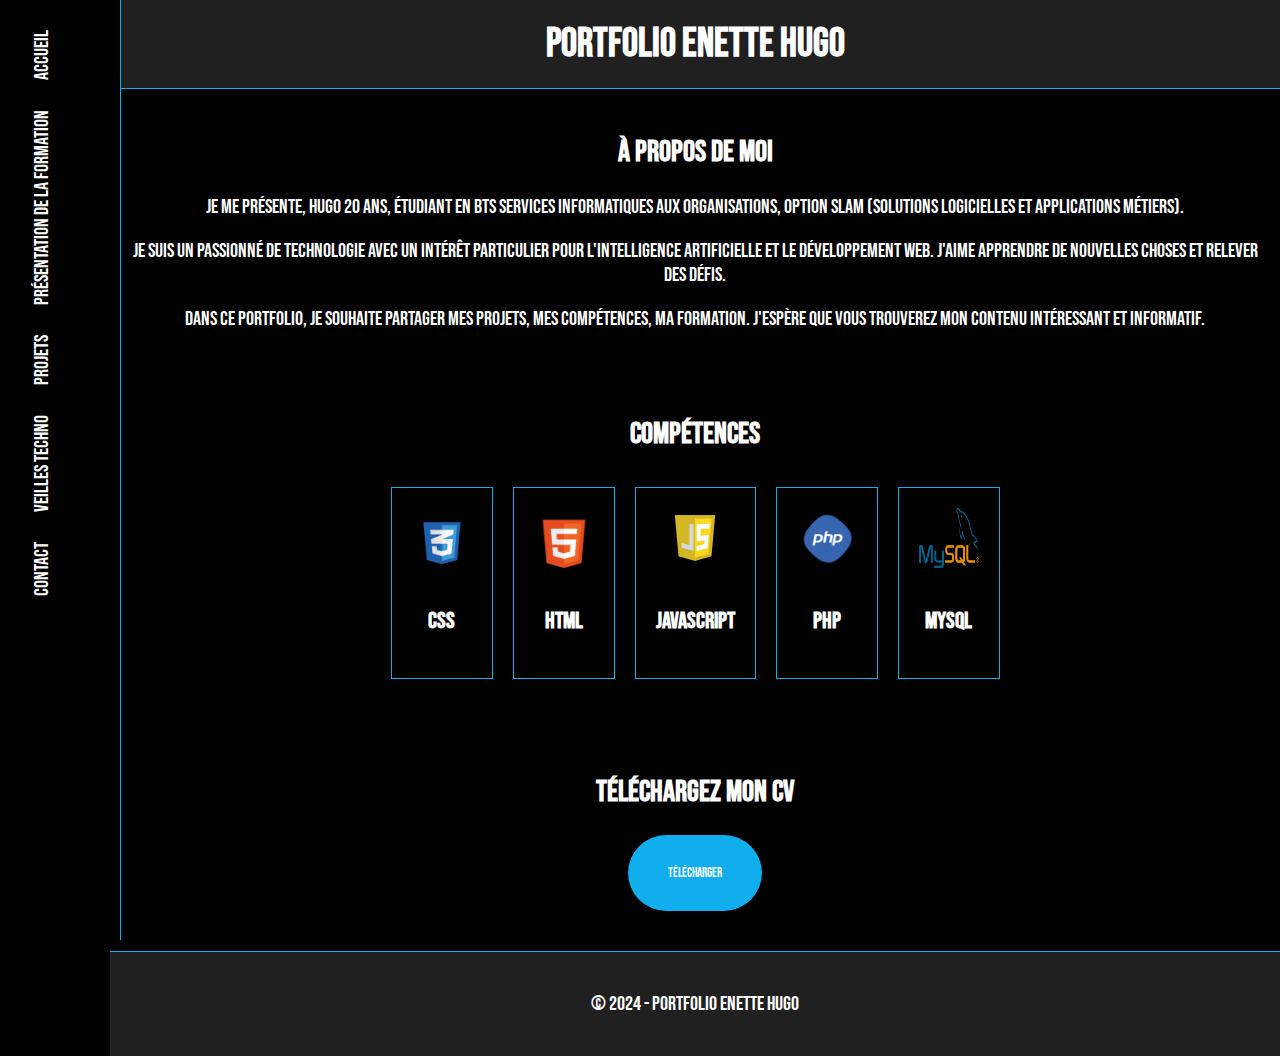
<file: index.html>
<!DOCTYPE html>
<html lang="fr">
<head>
    <meta charset="UTF-8">
    <meta name="viewport" content="width=device-width, initial-scale=1.0">
    <link rel="stylesheet" type="text/css" href="style.css">
    <link rel="preconnect" href="https://fonts.googleapis.com">
    <link rel="preconnect" href="https://fonts.gstatic.com" crossorigin>
    <link href="https://fonts.googleapis.com/css2?family=Bebas+Neue&display=swap" rel="stylesheet">
    <title>Portfolio ENETTE HUGO</title>
</head>
<body>
    <div class="sidebar">
    <ul>
        <li><a href="./index.html">Accueil</a></li>
        <li><a href="./présentation.html">Présentation de la formation</a></li>
        <li><a href="./Projets.html">Projets</a></li>
        <li><a href="./veilles.html">Veilles techno</a></li>
        <li><a href="./contact.html">Contact</a></li>
    </ul>
</div>
<header>
    <h1 class="textanim"> Portfolio ENETTE HUGO</span></h1>
    <!--<img src="./image/LOGO SITE.png" alt="Your Logo" class="logo"> AJOUTER LOGO-->
</header>

<section id="about-me">
    <h2>À propos de moi</h2>
    <p>
        Je me présente, Hugo 20 ans, étudiant en BTS Services Informatiques aux Organisations, option SLAM (Solutions Logicielles et Applications Métiers).
    </p>
    <p> 
        Je suis un passionné de technologie avec un intérêt particulier pour l'intelligence artificielle et le développement web. J'aime apprendre de nouvelles choses et relever des défis.
    </strong></p>
    <p>
        Dans ce Portfolio, je souhaite partager mes projets, mes compétences, ma formation. J'espère que vous trouverez mon contenu intéressant et informatif.
    </strong></p>
</section>

<section id="skills">
    <h2>Compétences</h2>
    <div class="skills-container">
        <div class="skill">
            <img src="./image/css.png" alt="Logo CSS">
            <h3>CSS</h3>
        </div>
        <div class="skill">
            <img src="./image/html.png" alt="Logo HTML">
            <h3>HTML</h3>
        </div>
        <div class="skill">
            <img src="./image/js.png" alt="Logo JAVA">
            <h3>JavaScript</h3>
        </div>
        <div class="skill">
            <img src="./image/php.png" alt="Logo PHP">
            <h3>PHP</h3>
        </div>
        <div class="skill">
            <img src="./image/mysql.png" alt="Logo MySQL">
            <h3>MySQL</h3>
        </div>
    </div>
</section>

<section id="download-cv">
    <h2>Téléchargez mon CV</h2>
    <a href="./cv/CV hugo.pdf" download="votre-cv.pdf">
        <button class="download-button">Télécharger</button>
    </a>
</section>



<footer>
    <p>&copy; 2024 - Portfolio ENETTE Hugo</p>
</footer>


</body>
</html>
</file>
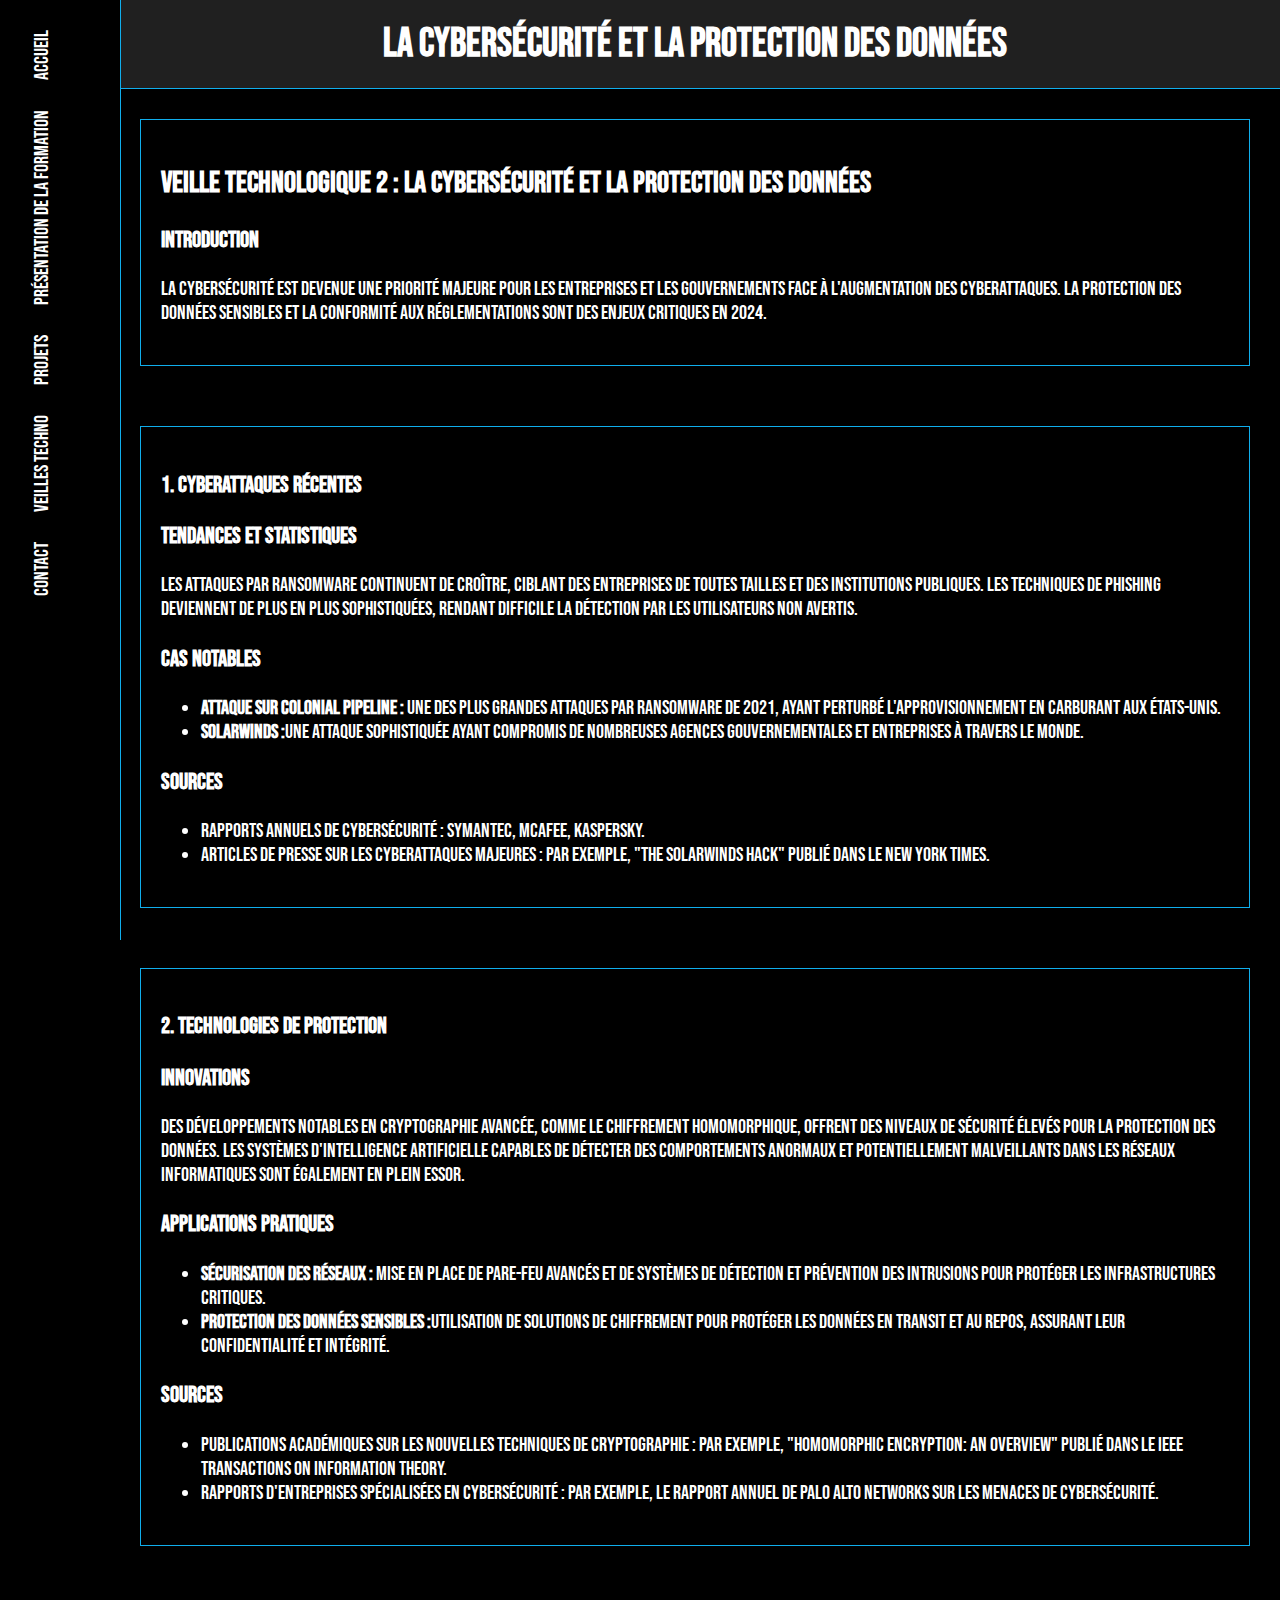
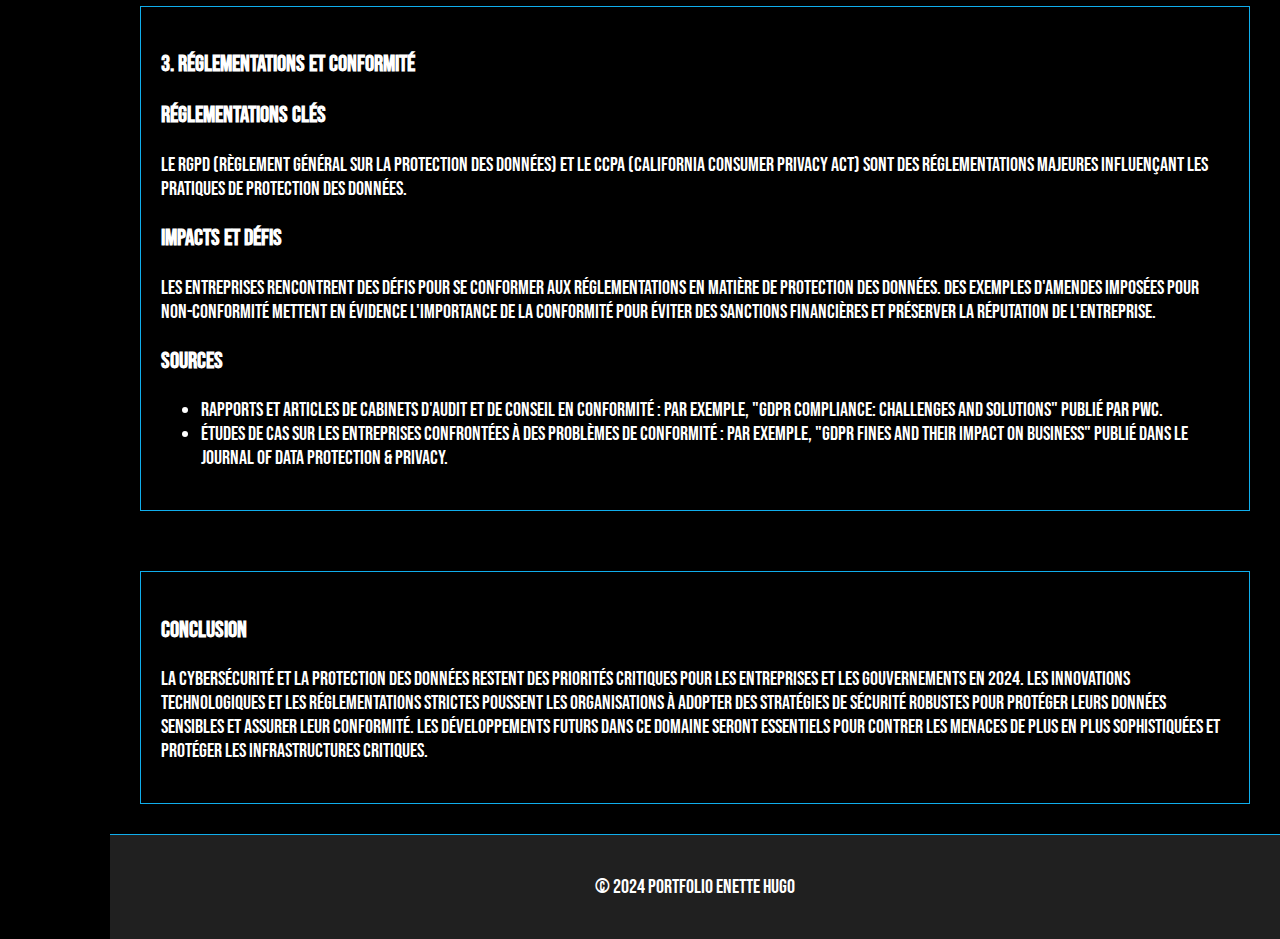
<file: Cyber.html>
<!DOCTYPE html>
<html lang="fr">
<head>
    <meta charset="UTF-8">
    <meta name="viewport" content="width=device-width, initial-scale=1.0">
    <link rel="stylesheet" type="text/css" href="style.css">
    <link rel="preconnect" href="https://fonts.googleapis.com">
    <link rel="preconnect" href="https://fonts.gstatic.com" crossorigin>
    <link href="https://fonts.googleapis.com/css2?family=Bebas+Neue&display=swap" rel="stylesheet">
    <title>La Cybersécurité et la Protection des Données</title>
</head>
<body>
    <div class="sidebar">
    <ul>
        <li><a href="./index.html">Accueil</a></li>
        <li><a href="./présentation.html">Présentation de la formation</a></li>
        <li><a href="./Projets.html">Projets</a></li>
        <li><a href="./veilles.html">Veilles techno</a></li>
        <li><a href="./contact.html">Contact</a></li>
    </ul>
</div>
<header>
    <h1 class="textanim">La Cybersécurité et la Protection des Données</h1>
</header>
<section>
<div class="poulet">
    <h2>Veille Technologique 2 : La Cybersécurité et la Protection des Données</h2>
    <h3>Introduction</h3>
    <p>La cybersécurité est devenue une priorité majeure pour les entreprises et les gouvernements face à l'augmentation des cyberattaques. La protection des données sensibles et la conformité aux réglementations sont des enjeux critiques en 2024.</p>
</div>
</section>
<section>
<div class="poulet">
    <h3>1. Cyberattaques Récentes</h3>
    <h3>Tendances et Statistiques</h3>
    <p>Les attaques par ransomware continuent de croître, ciblant des entreprises de toutes tailles et des institutions publiques. Les techniques de phishing deviennent de plus en plus sophistiquées, rendant difficile la détection par les utilisateurs non avertis.</p>
    <h3>Cas Notables</h3>
    <ul>
        <li><B>Attaque sur Colonial Pipeline :</B> Une des plus grandes attaques par ransomware de 2021, ayant perturbé l'approvisionnement en carburant aux États-Unis.</li>
        <li><B>SolarWinds :</B>Une attaque sophistiquée ayant compromis de nombreuses agences gouvernementales et entreprises à travers le monde.</li>
    </ul>
    <h3>Sources</h3>
    <ul>
        <li>Rapports annuels de cybersécurité : Symantec, McAfee, Kaspersky.</li>
        <li>Articles de presse sur les cyberattaques majeures : par exemple, "The SolarWinds Hack" publié dans le New York Times.</li>
    </ul>
</div>
</section>
<section>
<div class="poulet">
    <h3>2. Technologies de Protection</h3>
    <h3>Innovations</h3>
    <p>Des développements notables en cryptographie avancée, comme le chiffrement homomorphique, offrent des niveaux de sécurité élevés pour la protection des données. Les systèmes d'intelligence artificielle capables de détecter des comportements anormaux et potentiellement malveillants dans les réseaux informatiques sont également en plein essor.</p>
    <h3>Applications Pratiques</h3>
    <ul>
        <li><B>Sécurisation des Réseaux : </B>Mise en place de pare-feu avancés et de systèmes de détection et prévention des intrusions pour protéger les infrastructures critiques.</li>
        <li><B>Protection des Données Sensibles :</B>Utilisation de solutions de chiffrement pour protéger les données en transit et au repos, assurant leur confidentialité et intégrité.</li>
    </ul>
    <h3>Sources</h3>
    <ul>
        <li>Publications académiques sur les nouvelles techniques de cryptographie : par exemple, "Homomorphic Encryption: An Overview" publié dans le IEEE Transactions on Information Theory.</li>
        <li>Rapports d'entreprises spécialisées en cybersécurité : par exemple, le rapport annuel de Palo Alto Networks sur les menaces de cybersécurité.</li>
    </ul>
</div>
</section>
<section>
    <div class="poulet">
    <h3>3. Réglementations et Conformité</h3>
    <h3>Réglementations Clés</h3>
    <p>Le RGPD (Règlement Général sur la Protection des Données) et le CCPA (California Consumer Privacy Act) sont des réglementations majeures influençant les pratiques de protection des données.</p>
    <h3>Impacts et Défis</h3>
    <p>Les entreprises rencontrent des défis pour se conformer aux réglementations en matière de protection des données. Des exemples d'amendes imposées pour non-conformité mettent en évidence l'importance de la conformité pour éviter des sanctions financières et préserver la réputation de l'entreprise.</p>
    <h3>Sources</h3>
    <ul>
        <li>Rapports et articles de cabinets d'audit et de conseil en conformité : par exemple, "GDPR Compliance: Challenges and Solutions" publié par PwC.</li>
        <li>Études de cas sur les entreprises confrontées à des problèmes de conformité : par exemple, "GDPR Fines and Their Impact on Business" publié dans le Journal of Data Protection & Privacy.</li>
    </ul> 
</div>
</section>
<section>
    <div class="poulet">
        <h3>Conclusion</h3>
        <p>La cybersécurité et la protection des données restent des priorités critiques pour les entreprises et les gouvernements en 2024. Les innovations technologiques et les réglementations strictes poussent les organisations à adopter des stratégies de sécurité robustes pour protéger leurs données sensibles et assurer leur conformité. Les développements futurs dans ce domaine seront essentiels pour contrer les menaces de plus en plus sophistiquées et protéger les infrastructures critiques.</p>
    </div>
</section>

<footer>
     <p>&copy; 2024 Portfolio ENETTE HUGO</p>
</footer>
    
</body>  
</html>
</file>
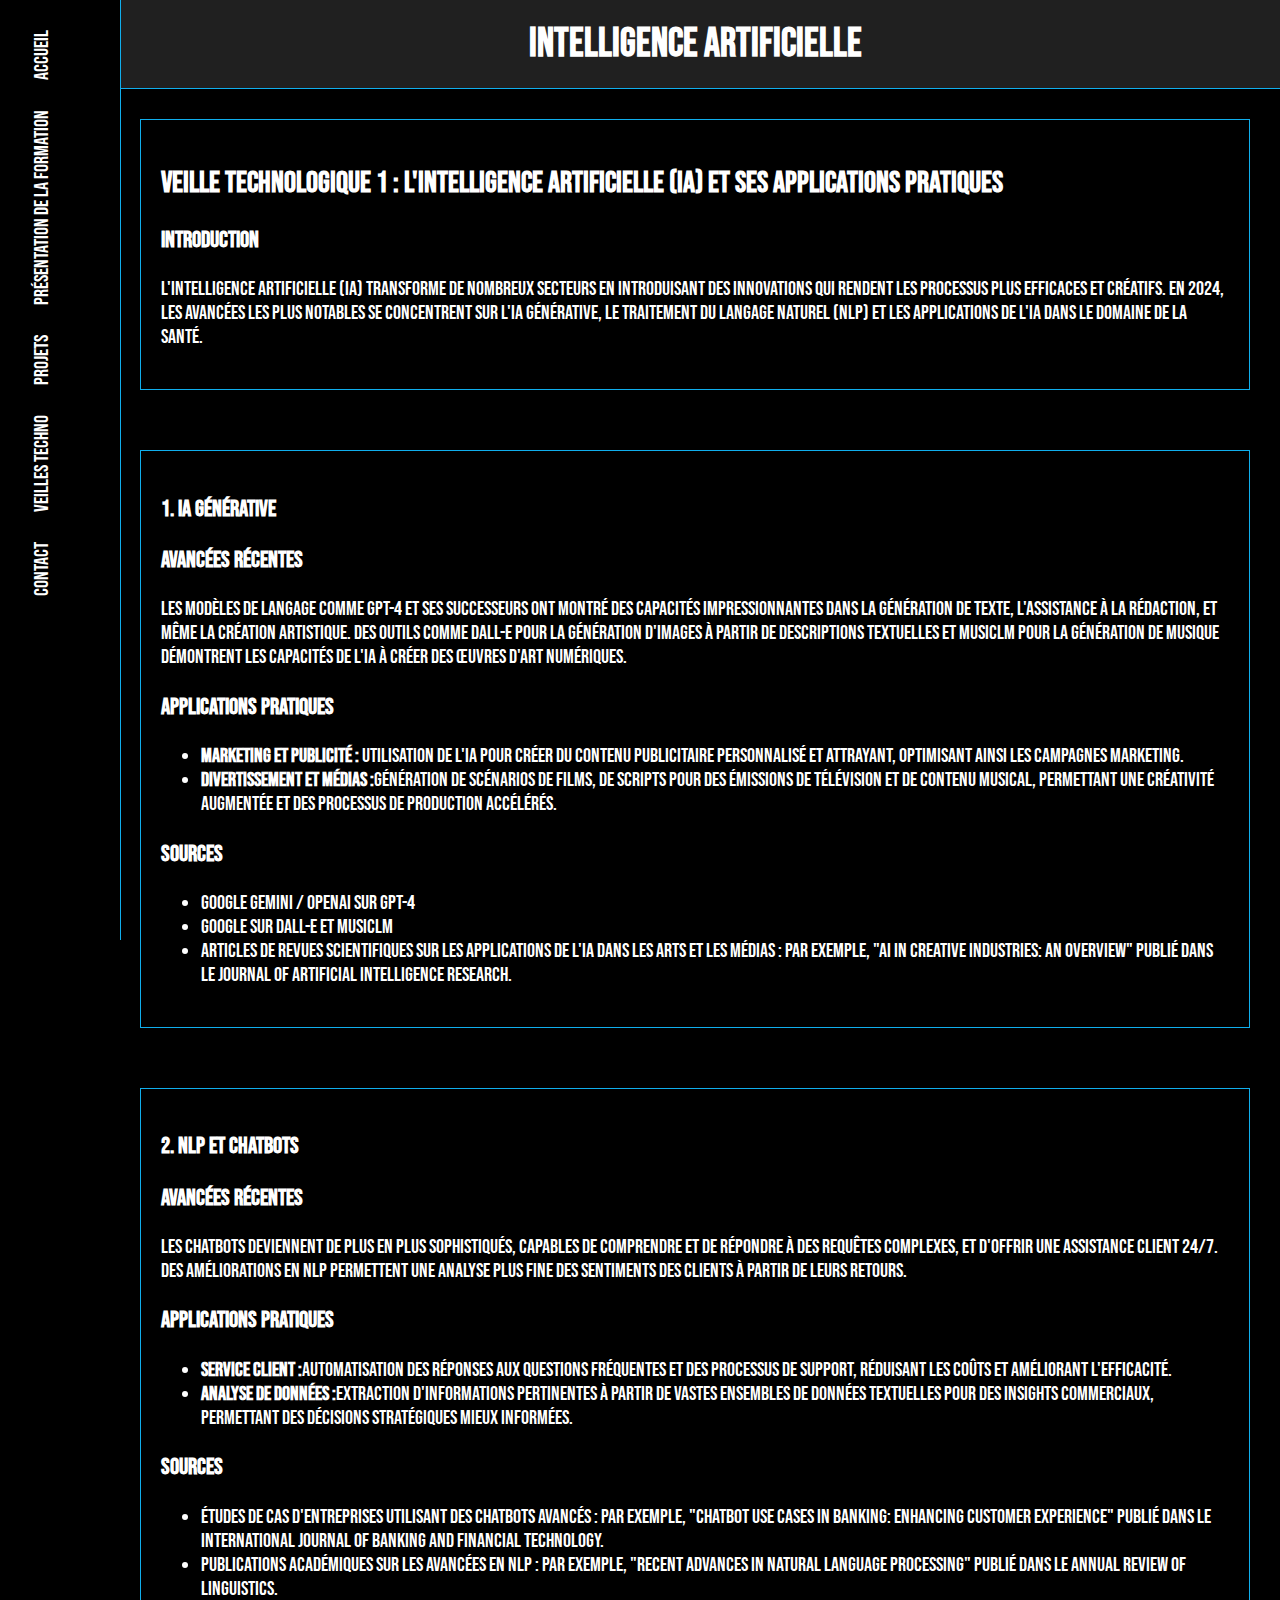
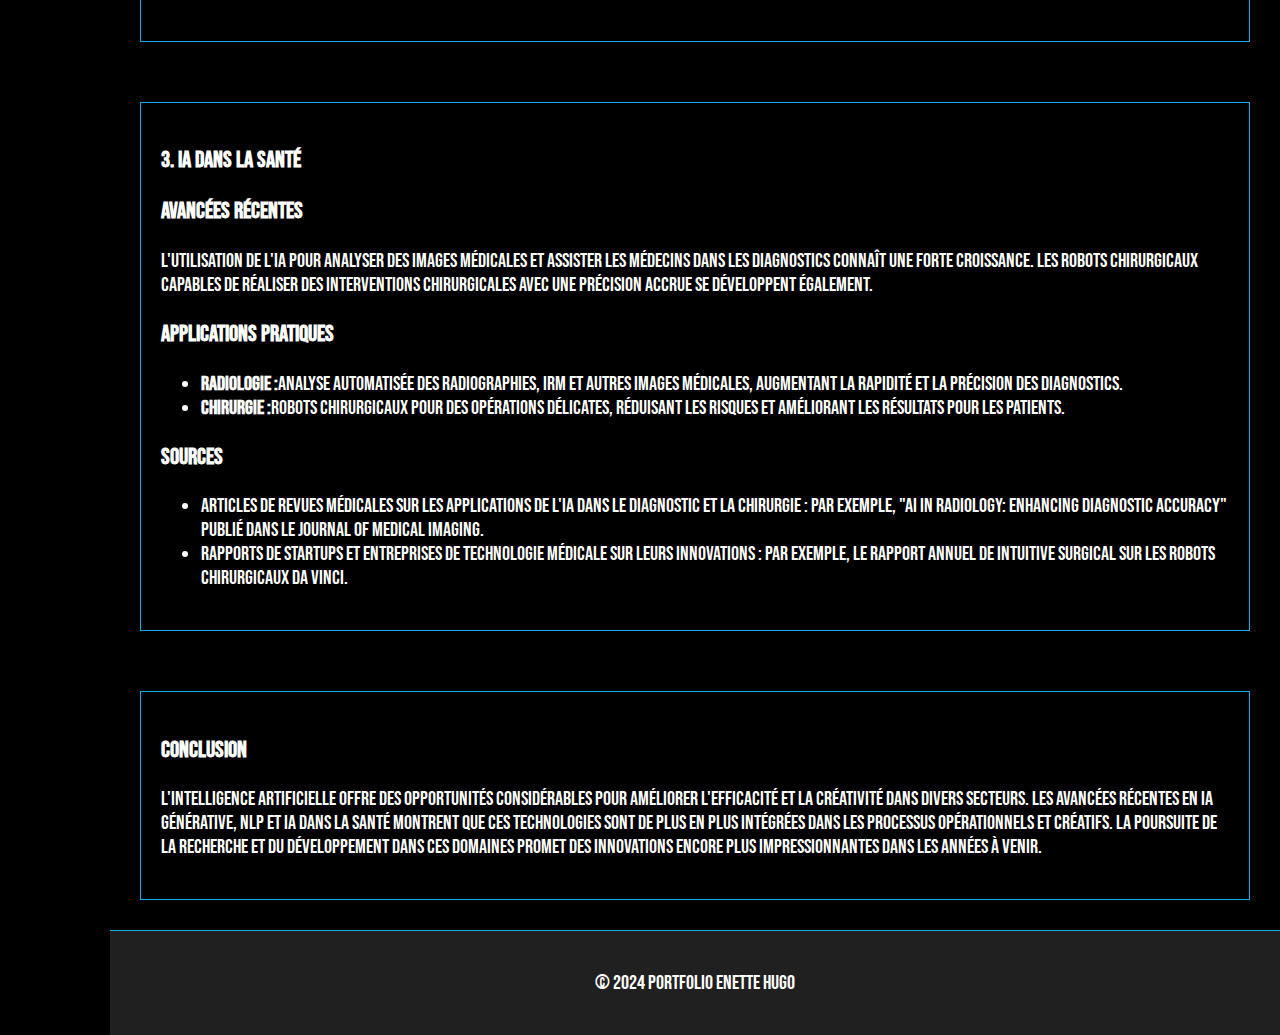
<file: IA.html>
<!DOCTYPE html>
<html lang="fr">
<head>
    <meta charset="UTF-8">
    <meta name="viewport" content="width=device-width, initial-scale=1.0">
    <link rel="stylesheet" type="text/css" href="style.css">
    <link rel="preconnect" href="https://fonts.googleapis.com">
    <link rel="preconnect" href="https://fonts.gstatic.com" crossorigin>
    <link href="https://fonts.googleapis.com/css2?family=Bebas+Neue&display=swap" rel="stylesheet">
    <title>Intelligence Artificielle</title>
</head>
<body>
    <div class="sidebar">
    <ul>
        <li><a href="./index.html">Accueil</a></li>
        <li><a href="./présentation.html">Présentation de la formation</a></li>
        <li><a href="./Projets.html">Projets</a></li>
        <li><a href="./veilles.html">Veilles techno</a></li>
        <li><a href="./contact.html">Contact</a></li>
    </ul>
</div>
<header>
    <h1>Intelligence artificielle</h1>
</header>
<section>
<div class="poulet">
    <h2>Veille Technologique 1 : L'Intelligence Artificielle (IA) et ses Applications Pratiques</h2>
    <h3>Introduction</h3>
    <p>L'intelligence artificielle (IA) transforme de nombreux secteurs en introduisant des innovations qui rendent les processus plus efficaces et créatifs. En 2024, les avancées les plus notables se concentrent sur l'IA générative, le traitement du langage naturel (NLP) et les applications de l'IA dans le domaine de la santé.</p>
</div>
</section>
<section>
<div class="poulet">
    <h3>1. IA Générative </h3>
    <h3>Avancées Récentes</h3>
    <p>Les modèles de langage comme GPT-4 et ses successeurs ont montré des capacités impressionnantes dans la génération de texte, l'assistance à la rédaction, et même la création artistique. Des outils comme DALL-E pour la génération d'images à partir de descriptions textuelles et MusicLM pour la génération de musique démontrent les capacités de l'IA à créer des œuvres d'art numériques.</p>
    <h3>Applications Pratiques</h3>
    <ul>
        <li><B>Marketing et Publicité :</B> Utilisation de l'IA pour créer du contenu publicitaire personnalisé et attrayant, optimisant ainsi les campagnes marketing.</li>
        <li><B>Divertissement et Médias :</B>Génération de scénarios de films, de scripts pour des émissions de télévision et de contenu musical, permettant une créativité augmentée et des processus de production accélérés.</li>
    </ul>
    <h3>Sources</h3>
    <ul>
        <li>Google Gemini / OpenAI sur GPT-4</li>
        <li>Google sur DALL-E et MusicLM</li>
        <li>Articles de revues scientifiques sur les applications de l'IA dans les arts et les médias : par exemple, "AI in Creative Industries: An Overview" publié dans le Journal of Artificial Intelligence Research.</li>
    </ul>
</div>
</section>
<section>
<div class="poulet">
    <h3>2. NLP et Chatbots</h3>
    <h3>Avancées Récentes</h3>
    <p>Les chatbots deviennent de plus en plus sophistiqués, capables de comprendre et de répondre à des requêtes complexes, et d'offrir une assistance client 24/7. Des améliorations en NLP permettent une analyse plus fine des sentiments des clients à partir de leurs retours.</p>
    <h3>Applications Pratiques</h3>
    <ul>
        <li><B>Service Client :</B>Automatisation des réponses aux questions fréquentes et des processus de support, réduisant les coûts et améliorant l'efficacité.</li>
        <li><B>Analyse de Données :</B>Extraction d'informations pertinentes à partir de vastes ensembles de données textuelles pour des insights commerciaux, permettant des décisions stratégiques mieux informées.</li>
    </ul>
    <h3>Sources</h3>
    <ul>
        <li>Études de cas d'entreprises utilisant des chatbots avancés : par exemple, "Chatbot Use Cases in Banking: Enhancing Customer Experience" publié dans le International Journal of Banking and Financial Technology.</li>
        <li>Publications académiques sur les avancées en NLP : par exemple, "Recent Advances in Natural Language Processing" publié dans le Annual Review of Linguistics.</li>
    </ul>
</div>
</section>
<section>
    <div class="poulet">
    <h3>3. IA dans la Santé</h3>
    <h3>Avancées Récentes</h3>
    <p>L'utilisation de l'IA pour analyser des images médicales et assister les médecins dans les diagnostics connaît une forte croissance. Les robots chirurgicaux capables de réaliser des interventions chirurgicales avec une précision accrue se développent également.</p>
    <h3>Applications Pratiques</h3>
    <ul>
        <li><B>Radiologie :</B>Analyse automatisée des radiographies, IRM et autres images médicales, augmentant la rapidité et la précision des diagnostics.</li>
        <li><B>Chirurgie :</B>Robots chirurgicaux pour des opérations délicates, réduisant les risques et améliorant les résultats pour les patients.</li>
    </ul>
    <h3>Sources</h3>
    <ul>
        <li>Articles de revues médicales sur les applications de l'IA dans le diagnostic et la chirurgie : par exemple, "AI in Radiology: Enhancing Diagnostic Accuracy" publié dans le Journal of Medical Imaging.</li>
        <li>Rapports de startups et entreprises de technologie médicale sur leurs innovations : par exemple, le rapport annuel de Intuitive Surgical sur les robots chirurgicaux Da Vinci.</li>
    </ul> 
</div>
</section>
<section>
    <div class="poulet">
        <h3>Conclusion</h3>
        <p>L'intelligence artificielle offre des opportunités considérables pour améliorer l'efficacité et la créativité dans divers secteurs. Les avancées récentes en IA générative, NLP et IA dans la santé montrent que ces technologies sont de plus en plus intégrées dans les processus opérationnels et créatifs. La poursuite de la recherche et du développement dans ces domaines promet des innovations encore plus impressionnantes dans les années à venir.</p>
    </div>
</section>







<footer>
     <p>&copy; 2024 Portfolio ENETTE HUGO</p>
</footer>
    
</body>  
</html>
</file>
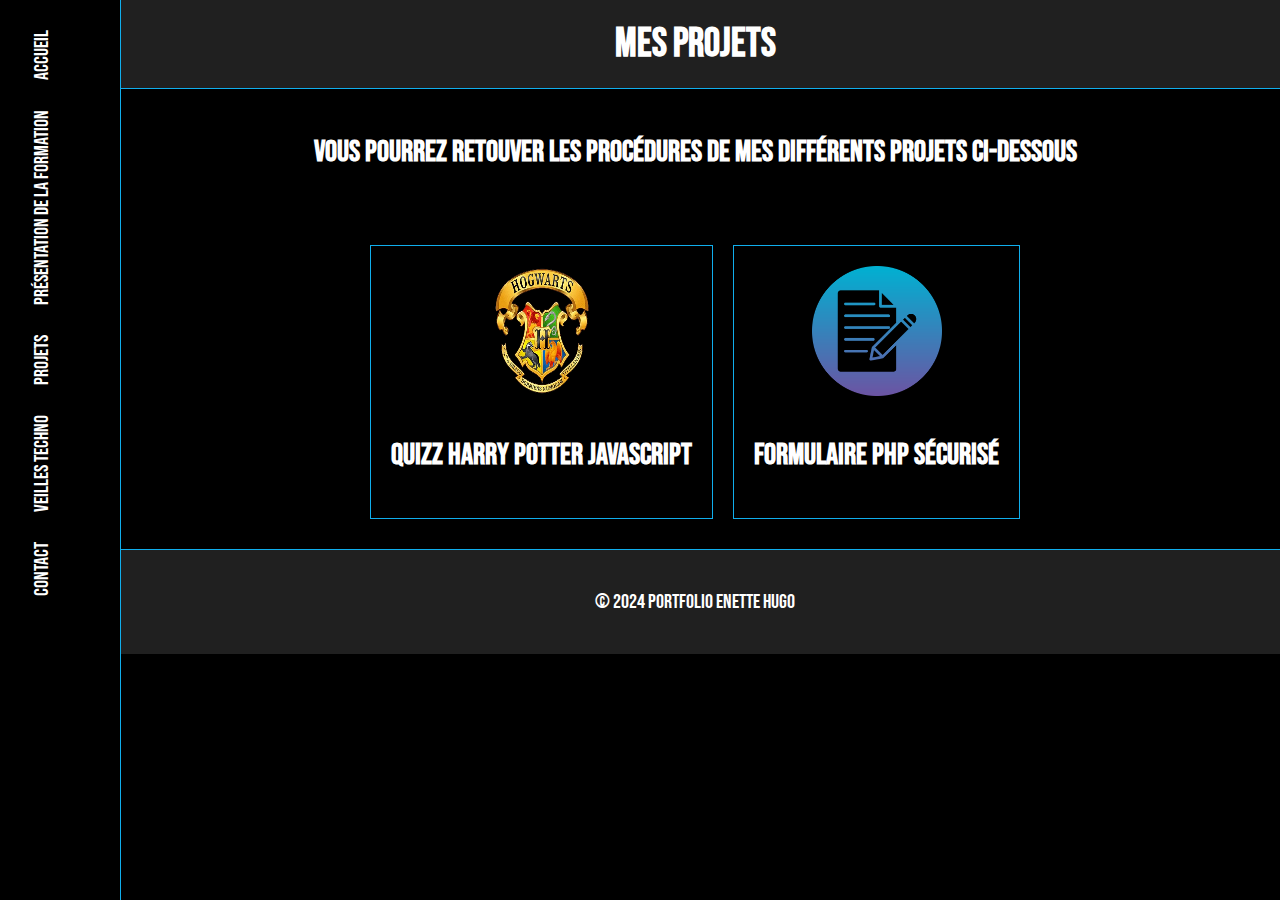
<file: Projets.html>
<!DOCTYPE html>
<html lang="fr">
<head>
    <meta charset="UTF-8">
    <meta name="viewport" content="width=device-width, initial-scale=1.0">
    <link rel="stylesheet" type="text/css" href="style.css">
    <link rel="preconnect" href="https://fonts.googleapis.com">
    <link rel="preconnect" href="https://fonts.gstatic.com" crossorigin>
    <link href="https://fonts.googleapis.com/css2?family=Bebas+Neue&display=swap" rel="stylesheet">
    <title>Projets</title>
</head>
<body>
    <div class="sidebar">
    <ul>
        <li><a href="./index.html">Accueil</a></li>
        <li><a href="./présentation.html">Présentation de la formation</a></li>
        <li><a href="./Projets.html">Projets</a></li>
        <li><a href="./veilles.html">Veilles techno</a></li>
        <li><a href="./contact.html">Contact</a></li>
    </ul>
    </div>
    <header>
        <h1 class="textanim">Mes projets</a></h1>
    </header>
    <section>
        <H2>Vous pourrez retouver les procédures de mes différents projets ci-dessous</H2>
    </section>

    <section class="projet-container">
        <div class="projet">
            <a href="./procedure/Quizz_Harry_Potter.pdf" > <img src="./image/harry.png" alt="Quizz Harry Potter"></a>
        <h2>Quizz Harry Potter JavaScript</h2>
        </div>
        <div class="projet">
            <a href="./procedure/Formulaire_PHP.pdf" > <img src="./image/form.png" alt="Formulaire PHP"></a>
            <h2>Formulaire PHP sécurisé</h2>
        </div>
    </section>

<footer>
      <p>&copy; 2024 Portfolio ENETTE HUGO</p>
</footer>

</body>
</html>
</file>
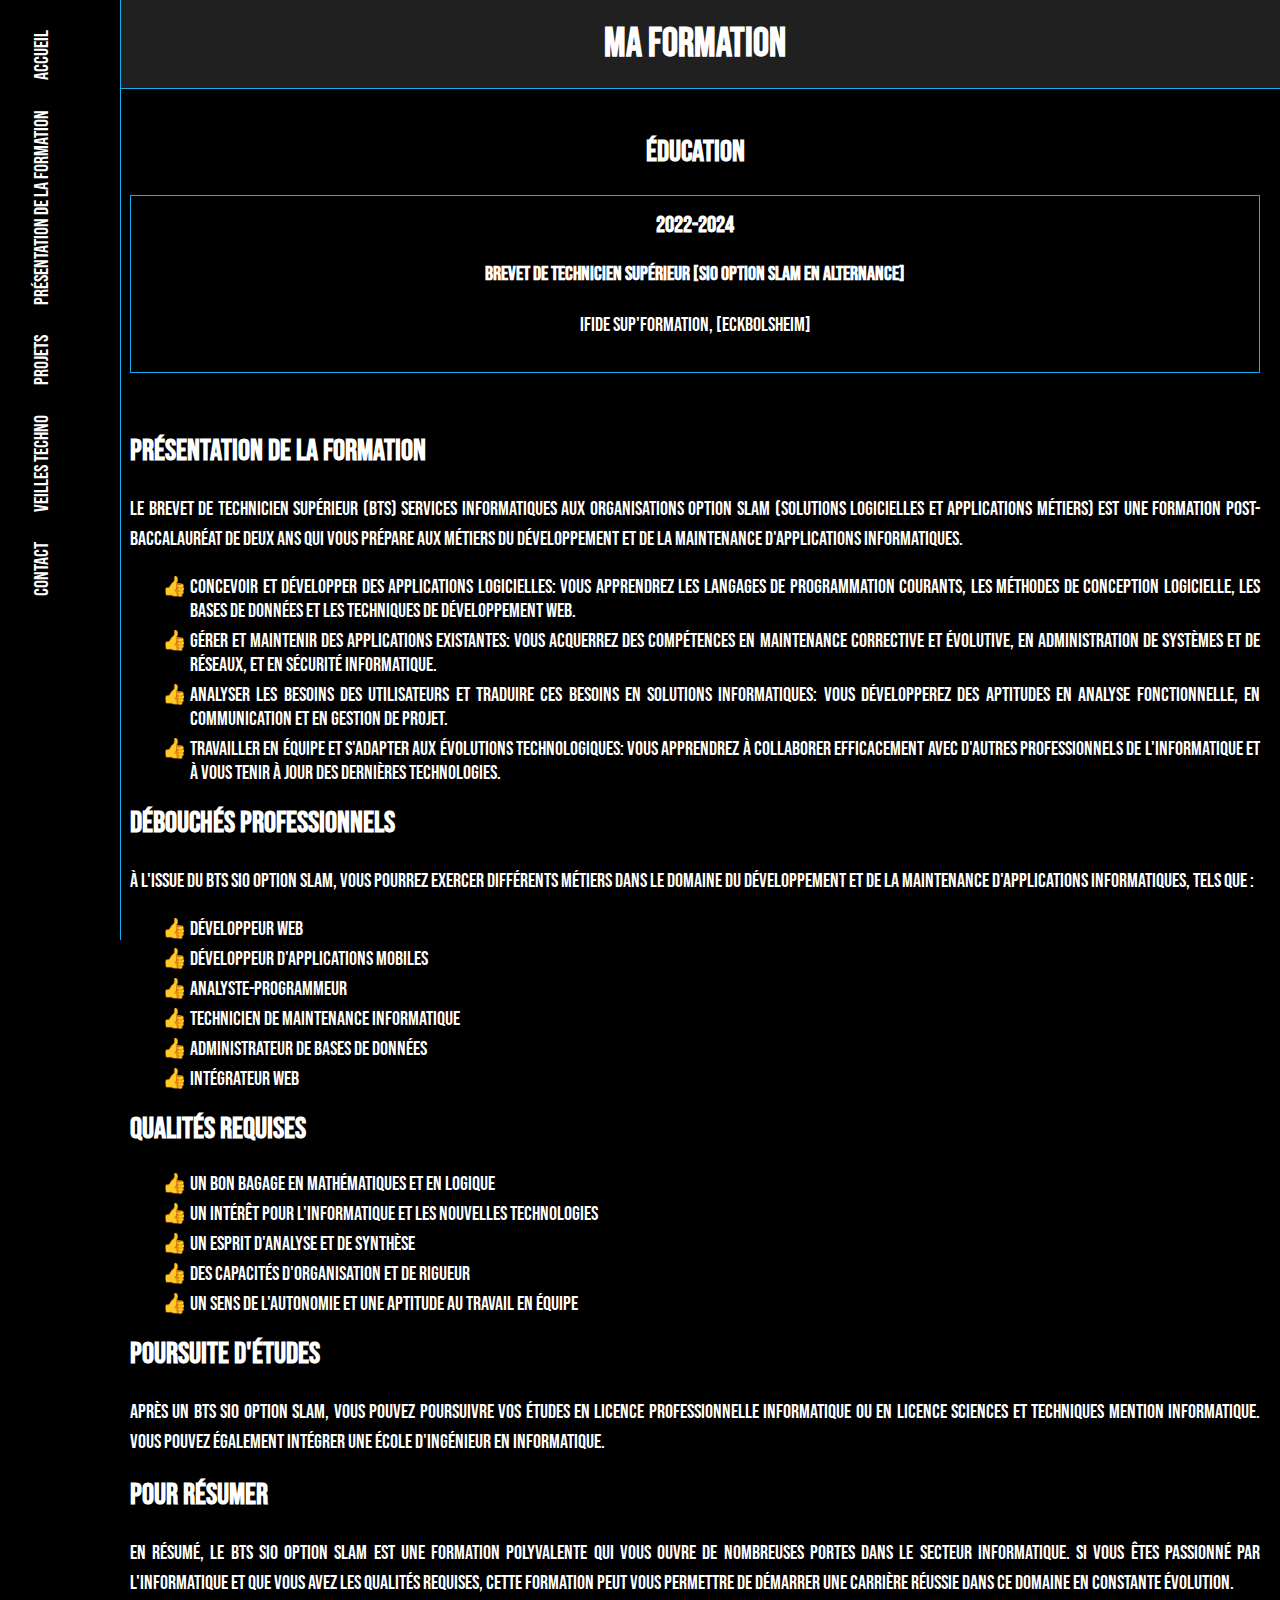
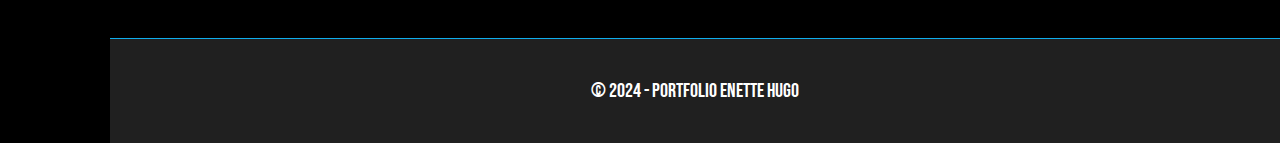
<file: présentation.html>
<!DOCTYPE html>
<html lang="fr">
<head>
    <meta charset="UTF-8">
    <meta name="viewport" content="width=device-width, initial-scale=1.0">
    <title>Ma formation</title>
    <link rel="stylesheet" href="style.css">
</head>
<body>
    <div class="sidebar">
        <ul>
            <li><a href="./index.html">Accueil</a></li>
            <li><a href="./présentation.html">Présentation de la formation</a></li>
            <li><a href="./Projets.html">Projets</a></li>
            <li><a href="./veilles.html">Veilles techno</a></li>
            <li><a href="./contact.html">Contact</a></li>
        </ul>
    </div>

    <header>
        <h1 class="textanim">Ma formation</a></h1>
    </header>

    <section id="education">
        <h2>Éducation</h2>
        <div class="education-item">
            <h3>2022-2024</h3>
            <h4>Brevet de technicien supérieur [SIO OPTION SLAM EN ALTERNANCE]</h4>
            <p>IFIDE SUP'FORMATION, [ECKBOLSHEIM]</p>
        </div>
        </section>

        <section id="about-training">
            <h2>Présentation de la formation</h2>
            <p>
                Le Brevet de Technicien Supérieur (BTS) Services Informatiques aux Organisations option SLAM (Solutions Logicielles et Applications Métiers) est une formation post-baccalauréat 
                de deux ans qui vous prépare aux métiers du développement et de la maintenance d'applications informatiques.
            </p>
            <ul>
                <li>Concevoir et développer des applications logicielles: Vous apprendrez les langages de programmation courants, les méthodes de conception logicielle, les bases de données et les techniques de développement web.</li>
                <li>Gérer et maintenir des applications existantes: Vous acquerrez des compétences en maintenance corrective et évolutive, en administration de systèmes et de réseaux, et en sécurité informatique.</li>
                <li>Analyser les besoins des utilisateurs et traduire ces besoins en solutions informatiques: Vous développerez des aptitudes en analyse fonctionnelle, en communication et en gestion de projet.</li>
                <li>Travailler en équipe et s'adapter aux évolutions technologiques: Vous apprendrez à collaborer efficacement avec d'autres professionnels de l'informatique et à vous tenir à jour des dernières technologies.</li>
            </ul>
            <h2>Débouchés professionnels</h2>
            <p>
                À l'issue du BTS SIO option SLAM, vous pourrez exercer différents métiers dans le domaine du développement et de la maintenance d'applications informatiques, tels que :
            </p>
            <ul>
                <li>Développeur web </li>
                <li>Développeur d'applications mobiles </li>
                <li>Analyste-programmeur </li>
                <li>Technicien de maintenance informatique</li>
                <li>Administrateur de bases de données</li>
                <li>Intégrateur web</li>
            </ul>
            <h2>Qualités requises</h2>
            <ul>
                <li>Un bon bagage en mathématiques et en logique</li>
                <li>Un intérêt pour l'informatique et les nouvelles technologies</li>
                <li>Un esprit d'analyse et de synthèse</li>
                <li>Des capacités d'organisation et de rigueur</li>
                <li>Un sens de l'autonomie et une aptitude au travail en équipe</li>
            </ul>
            <h2>Poursuite d'études</h2>
            <p>Après un BTS SIO option SLAM, vous pouvez poursuivre vos études en licence professionnelle informatique ou en licence sciences et techniques mention informatique. Vous pouvez également intégrer une école d'ingénieur en informatique.</p>
            <h2>Pour résumer</h2>
            <p>En résumé, le BTS SIO option SLAM est une formation polyvalente qui vous ouvre de nombreuses portes dans le secteur informatique. Si vous êtes passionné par l'informatique et que vous avez les qualités requises, cette formation peut vous permettre de démarrer une carrière réussie dans ce domaine en constante évolution.</p>
        </section>

    <footer>
        <p>&copy; 2024 - Portfolio ENETTE Hugo</p>
    </footer>
</body>
</html>
</file>
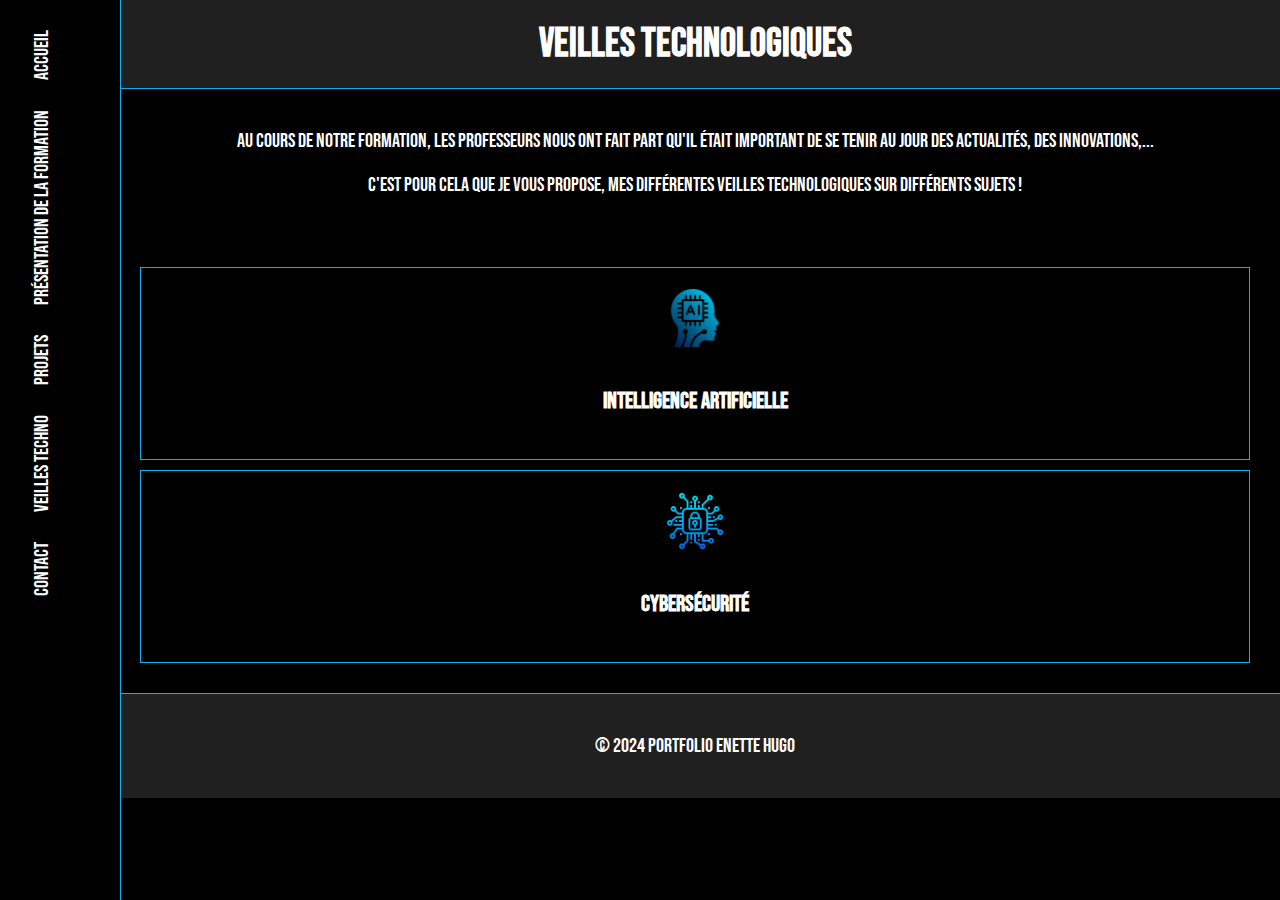
<file: veilles.html>
<!DOCTYPE html>
<html lang="fr">
<head>
    <meta charset="UTF-8">
    <meta name="viewport" content="width=device-width, initial-scale=1.0">
    <link rel="stylesheet" type="text/css" href="style.css">
    <link rel="preconnect" href="https://fonts.googleapis.com">
    <link rel="preconnect" href="https://fonts.gstatic.com" crossorigin>
    <link href="https://fonts.googleapis.com/css2?family=Bebas+Neue&display=swap" rel="stylesheet">
    <title>Veilles technologiques</title>
</head>
<body>
    <div class="sidebar">
    <ul>
        <li><a href="./index.html">Accueil</a></li>
        <li><a href="./présentation.html">Présentation de la formation</a></li>
        <li><a href="./Projets.html">Projets</a></li>
        <li><a href="./veilles.html">Veilles techno</a></li>
        <li><a href="./contact.html">Contact</a></li>
    </ul>
</div>
<header>
    <h1 class="textanim">Veilles technologiques</h1>
</header>
<section id="veilles">
    <p>Au cours de notre formation, les professeurs nous ont fait part qu'il était important de se tenir au jour des actualités, des innovations,...</p>
    <p>C'est pour cela que je vous propose, mes différentes veilles technologiques sur différents sujets ! </p>
</section>
<section id="veilles-cube">
    <div class="skill">
       <a href="./IA.html"> <img src="./image/ia.png" alt="Logo IA"></a>
        <h3>Intelligence artificielle</h3>
    </div>
    <div class="skill">
        <a href="./Cyber.html"><img src="./image/cybersécurité.png" alt="Logo Cyber"></a>
        <h3>Cybersécurité</h3>
    </div>  
</section>
<footer>
    <p>&copy; 2024 Portfolio ENETTE HUGO</p>
</footer>

</body>  
</html>
</file>
<file: style.css>
@import url('https://fonts.googleapis.com/css2?family=Bebas+Neue&display=swap');


/* Style de base pour la sidebar */
body {
    margin: 0;
    padding: 0;
}

.sidebar {
    height: 100vh;
    width: 80px;
    position: fixed;
    top: 0;
    left: 0;
    background-color: #000000;
    color: #fff;
    padding: 20px;
    border-right: 1px solid #10aeec;
}

.sidebar ul {
    list-style: none;
    margin: 0;
    padding: 0;
}

.sidebar li {
    margin-bottom: 10px;
}

.sidebar a {
    color: #ffffff;
    text-decoration: none;
    display: block;
    padding: 10px;
    writing-mode: vertical-rl; /* Écriture verticale de droite à gauche */
    text-orientation: mixed; /* Permettre aux caractères de s'orienter correctement */
    transition: 0,30s ease-in-out;
    rotate: 180deg;
}

.sidebar a:hover {
    color: #ddd;
    background-color: #10aeec;
    transform: scale(1.2) ;
}

/* Style de base pour la page */
body {
    font-family: "Bebas Neue";
    font-size: 20px;
    text-align: center ;
    margin-left: 110px;
    padding: 0;
    color: #ffffff;
}

header {
    background-color: #202020;
    padding: 20px;
    text-align: center;
    border-bottom: 1px solid #10aeec;
}

h1 {
    margin: 0;
}

section {
    padding: 20px;
    margin: auto ;
}

footer {
    background-color: #202020;
    padding: 20px;
    bottom: 0px;
    text-align: center;
    border-top: 1px solid #10aeec;
}

/* Style de base pour la page */
body {
    background-color: black;
}

/* LOGO SKILLS */
#skills {
    text-align: center;
}

.skills-container {
    display: flex;
    flex-wrap: wrap;
    justify-content: center;
}

.skill {
    margin: 10px;
    padding: 20px;
    border: 1px solid #10aeec;
    text-align: center;
}

.skill img {
    width: 60px; /* Ajustez la taille*/
    height: 60px;
    margin-bottom: 10px;
    transition: .4s ease;

}
.skill:hover img {
    transform: scale(1.3) rotate(15deg);
}

/* FIN  LOGO SKILLS */

/* test Titre Défilant */
.textanim{
    animation: textanim 3s ease 0s 1 normal forwards;
 }


@keyframes textanim {
	0% {
		transform: scale(2);
	}

	100% {
		transform: scale(1);
	}
}
/* test Titre Défilant */

#download-cv {
    text-align: center;
    margin: 20px 0;
}

.download-button {
    font-family:"Bebas Neue";
    background-color: #10aeec;
    color: white;
    padding: 30px 40px;
    border: none;
    border-radius: 200px;
    cursor: pointer;
    text-decoration: none;
    transition: 1s ease;
}

.download-button:hover {
    background-color: #10aeec;
    transform: scale(1.2);
}
#education {
    padding: 20px;
}

.education-item {
    margin-bottom: 20px;
    border: 1px solid #10aeec;
    padding: 15px;
}

.education-item h3 {
    margin-top: 0;
}

.education-item h4 {
    margin-top: 10px;
    font-weight: bold;
}

.education-item p {
    margin-top: 5px;
}

.education-item ul {
    list-style: none;
    padding: 0;
    margin: 5px 0;
}

.education-item li {
    margin-bottom: 5px;
}
#about-training {
    padding: 20px;
    text-align: justify; /* Ajuste l'alignement du texte */
}

#about-training h2 {
    margin-top: 0;
}

#about-training p {
    margin-top: 10px;
    line-height: 1.5; /* Augmente l'espacement entre les lignes */
}

#about-training ul {
    list-style:thumbs; /* Style des puces */
    margin-left: 20px;
}

#about-training li {
    margin-bottom: 5px;
}
@counter-style thumbs {
    system: cyclic;
    symbols: "\1F44D";
    suffix: " ";
}  

/*logo*/
 /*.logo {
    grid-column: 1;
    max-width: 200px;
    height: auto;
    margin-left: 50px;
}
*/
/*fin logo*/

/* Formulaire de contact*/
/* Basic styling for the form */
#contact-form {
    width: 500px; /* Adjust as needed */
    margin: 0 auto; /* Center the form */
    padding: 20px;
    border: 1px solid #10aeec;
    border-radius: 5px;
    
}

/* Styling for form groups */
.form-group {
    margin-bottom: 15px;
}

/* Styling for labels */
label {
    display: block; /* Make labels block-level */
    margin-bottom: 5px;
    font-weight: bold;
}

/* Styling for input fields */
input[type="text"],
input[type="email"],
textarea {
    width: 100%;
    padding: 8px;
    border: 1px solid #10aeec;
    border-radius: 3px;
    box-sizing: border-box; 
}

/* Styling for submit button */
button[type="submit"] {
    background-color: #10aeec; 
    color: white;
    padding: 10px 20px;
    border: none;
    border-radius: 4px;
    cursor: pointer;
    transition: 1s ease;
}

/* Hover effect for submit button */
button[type="submit"]:hover {
    background-color: #45a049;
    transform: scale(1.3);
}

.poulet-container{
     
    display: left;
    flex-wrap: wrap;
    justify-content: left;

}

.poulet{
    margin: 10px;
    padding: 20px;
    border: 1px solid #10aeec;
    text-align: left;
    
}

.projet-container{
    display: flex;
    flex-wrap: wrap;
    justify-content: center;
    overflow: hidden;
}

.projet{
    text-align: center;
}

.projet{
    margin: 10px;
    padding: 20px;
    border: 1px solid #10aeec;
    text-align: center;
}

.projet img {
    width: 130px; /* Ajustez la taille*/
    height: 130px;
    margin-bottom: 10px;
    transition: .4s ease-in-out;
}

.projet:hover img {
    transform: scale(1.3) rotate(15deg);

}
</file>
